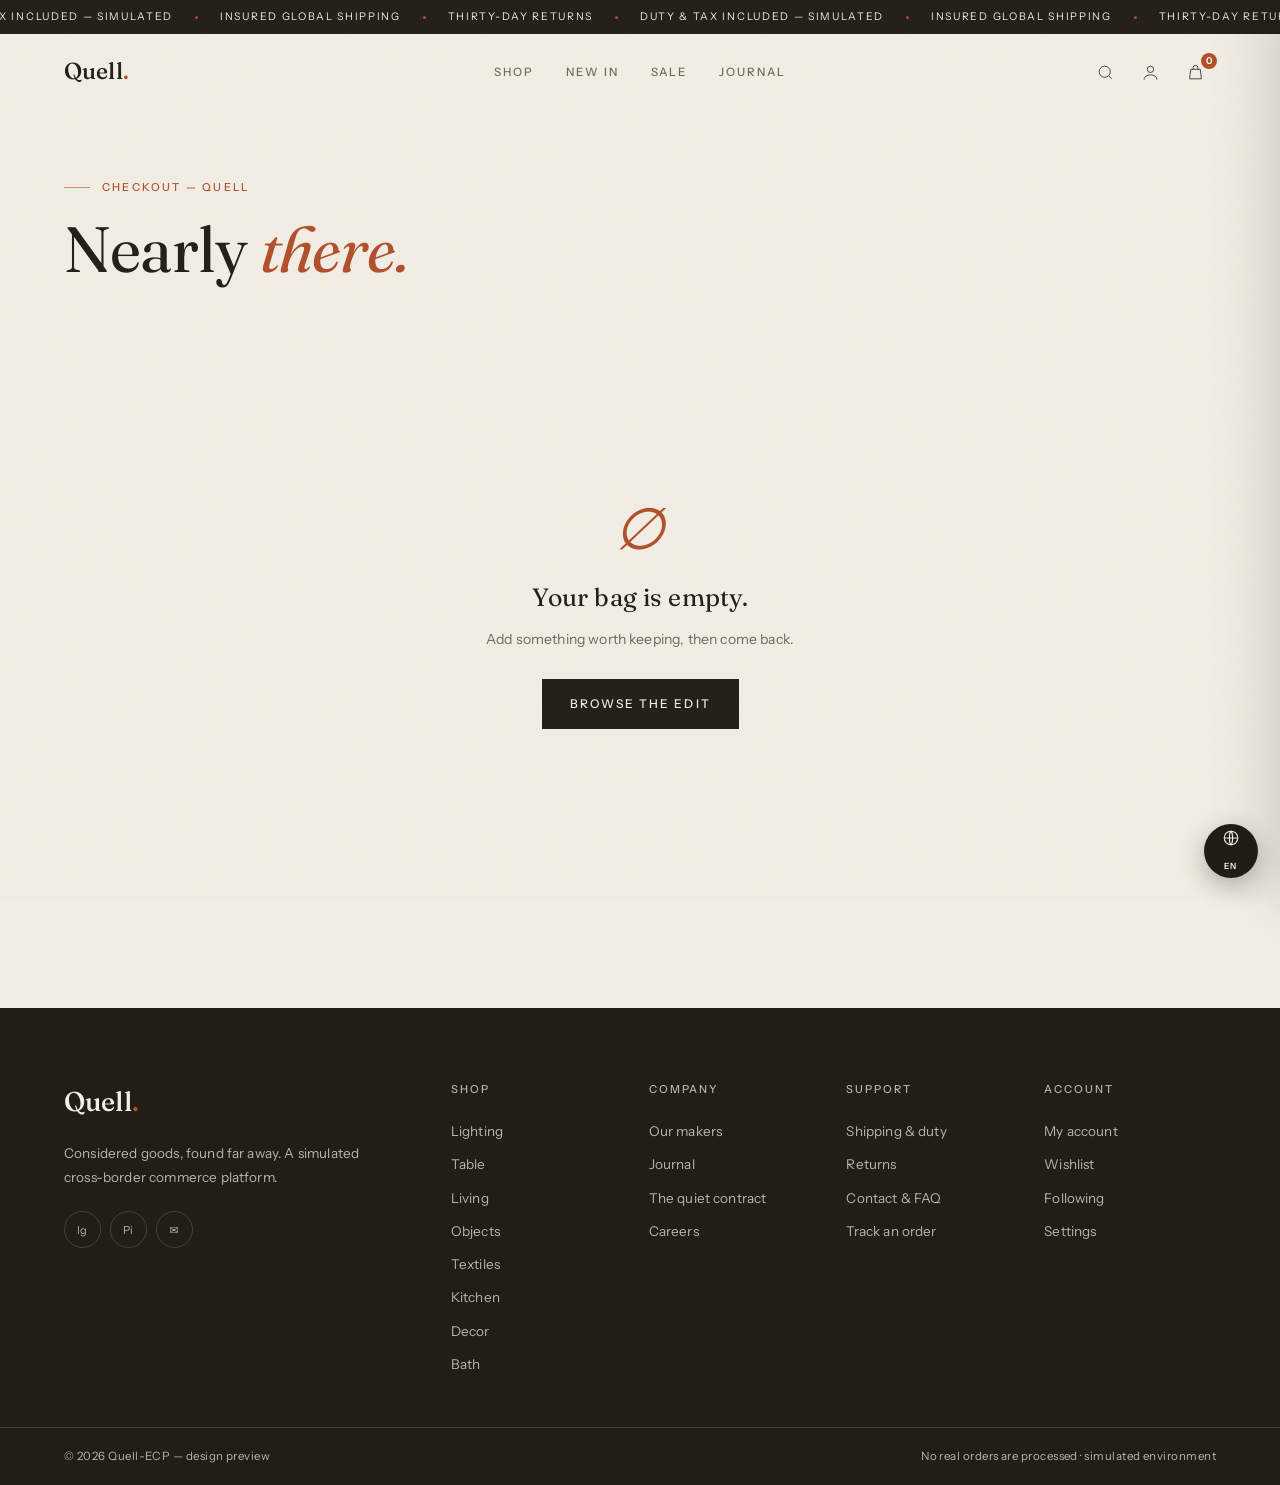
<file: design/checkout.html>
<!DOCTYPE html>
<html lang="en">
<head>
<meta charset="UTF-8">
<meta name="viewport" content="width=device-width, initial-scale=1.0">
<title>Checkout — QUELL</title>
<meta name="description" content="A calm, three-step checkout — address, shipping, payment. Simulated; no real orders are processed.">
<link rel="icon" href="data:image/svg+xml,%3Csvg xmlns='http://www.w3.org/2000/svg' viewBox='0 0 64 64'%3E%3Ccircle cx='32' cy='32' r='32' fill='%23211D16'/%3E%3Ctext x='32' y='44' font-family='Georgia,serif' font-style='italic' font-size='34' fill='%23F2EEE5' text-anchor='middle'%3EQ%3C/text%3E%3C/svg%3E">
<link rel="preconnect" href="https://fonts.googleapis.com">
<link rel="preconnect" href="https://fonts.gstatic.com" crossorigin>
<link href="https://fonts.googleapis.com/css2?family=Fraunces:ital,opsz,wght@0,9..144,300..600;1,9..144,300..600&family=Instrument+Sans:ital,wght@0,400..700;1,400..700&display=swap" rel="stylesheet">
<link rel="stylesheet" href="assets/style.css?v=9">
</head>
<body data-page="checkout">

<main id="pg"></main>

<noscript>
  <div style="padding:80px 24px;text-align:center;font-family:Georgia,serif">
    Quell needs JavaScript for this design preview — 请开启 JavaScript — JavaScript を有効にしてください
  </div>
</noscript>

<script src="assets/i18n.js?v=9"></script>
<script src="assets/data.js?v=9"></script>
<script src="assets/layout.js?v=9"></script>
<script src="assets/pages.js?v=9"></script>
<script src="assets/app.js?v=9"></script>
</body>
</html>
</file>
<file: design/assets/style.css>
/* ============================================================
   QUELL — Quell-ECP storefront · full multi-page design system
   Editorial quiet-luxury · warm paper · burnt sienna accent
   Pages: home · shop · product · journal · cart · checkout ·
   account (overview/orders/order/wishlist/following/addresses/
   settings/support)
   ============================================================ */

:root {
  color-scheme: light;

  /* palette */
  --paper: #F2EEE5;
  --paper-2: #E9E3D4;
  --card: #FAF7F0;
  --ink: #211D16;
  --ink-soft: #6E6759;
  --line: rgba(33, 29, 22, 0.16);
  --line-soft: rgba(33, 29, 22, 0.08);
  --accent: #B24E2A;            /* burnt sienna */
  --accent-soft: rgba(178, 78, 42, 0.09);
  --gold: #B98A2F;
  --night: #221E17;
  --night-2: #2B2620;
  --night-line: rgba(242, 238, 229, 0.16);
  --paper-on-night: rgba(242, 238, 229, 0.72);

  /* type */
  --serif: "Fraunces", "Songti SC", "Noto Serif CJK SC", "Source Han Serif SC", "Yu Mincho", "Hiragino Mincho ProN", Georgia, serif;
  --sans: "Instrument Sans", "PingFang SC", "Hiragino Sans GB", "Noto Sans CJK SC", "Source Han Sans SC", "Yu Gothic UI", system-ui, "Helvetica Neue", Arial, sans-serif;

  /* motion */
  --ease-out: cubic-bezier(0.22, 0.61, 0.21, 1);
  --ease-io: cubic-bezier(0.65, 0, 0.35, 1);
  --dur: 0.85s;

  --pad-x: clamp(20px, 5vw, 64px);
  --sec: clamp(72px, 11vh, 148px);

  /* fixed chrome heights */
  --h-micro: 34px;
  --h-nav: 76px;
  --h-search: 64px;
  --chrome-h: calc(var(--h-micro) + var(--h-nav));
}
body[data-page="home"] { --chrome-h: calc(var(--h-micro) + var(--h-nav) + var(--h-search)); }

/* ============================================================
   Reset / base
   ============================================================ */
*, *::before, *::after { box-sizing: border-box; margin: 0; padding: 0; }
html { scroll-behavior: smooth; -webkit-text-size-adjust: 100%; }
body {
  background: var(--paper);
  color: var(--ink);
  font: 400 16px/1.65 var(--sans);
  letter-spacing: 0.01em;
  overflow-x: hidden;
  -webkit-font-smoothing: antialiased;
}
body.no-scroll { overflow: hidden; }
img { display: block; max-width: 100%; }
a { color: inherit; text-decoration: none; }
button { font: inherit; color: inherit; background: none; border: 0; cursor: pointer; }
input, select, textarea { font: inherit; color: inherit; }
::selection { background: var(--accent); color: #fff; }

h1, h2, h3, .serif { font-family: var(--serif); font-weight: 400; letter-spacing: 0; }
h1 em, h2 em, h3 em, .statement em { font-style: italic; color: var(--accent); }

:focus-visible { outline: 1.5px dashed var(--accent); outline-offset: 3px; border-radius: 2px; }

.wrap { width: min(1280px, 100% - var(--pad-x) * 2); margin-inline: auto; }

.smallcaps {
  font-size: 11px;
  letter-spacing: 0.18em;
  text-transform: uppercase;
  font-weight: 500;
}

/* thin scrollbars */
::-webkit-scrollbar { width: 9px; height: 9px; }
::-webkit-scrollbar-track { background: transparent; }
::-webkit-scrollbar-thumb { background: var(--line); border-radius: 9px; border: 2px solid var(--paper); }
::-webkit-scrollbar-thumb:hover { background: var(--ink-soft); }

/* inline multi-language tokens */
.tr { display: none; }
html[lang="en"] .tr[data-l="en"],
html[lang="zh-CN"] .tr[data-l="zh"],
html[lang="ja"] .tr[data-l="ja"] { display: inline; }

/* film grain */
body::after {
  content: "";
  position: fixed; inset: 0;
  z-index: 200;
  pointer-events: none;
  opacity: 0.05;
  background-image: url("data:image/svg+xml,%3Csvg xmlns='http://www.w3.org/2000/svg' width='140' height='140'%3E%3Cfilter id='n'%3E%3CfeTurbulence type='fractalNoise' baseFrequency='0.85' numOctaves='2' stitchTiles='stitch'/%3E%3C/filter%3E%3Crect width='100%25' height='100%25' filter='url(%23n)'/%3E%3C/svg%3E");
}

#pg { min-height: 55vh; display: block; }

/* ============================================================
   Reveal choreography (.rv + [data-split])
   ============================================================ */
.rv {
  opacity: 0; transform: translateY(26px);
  transition: opacity var(--dur) var(--ease-out), transform var(--dur) var(--ease-out);
  transition-delay: var(--d, 0ms);
  will-change: opacity, transform;
}
.rv.in { opacity: 1; transform: none; }

/* split-text rise: .w is the mask, i is the rising unit */
[data-split] .w {
  display: inline-block;
  overflow: hidden;
  vertical-align: top;
  padding-bottom: 0.14em;
  margin-bottom: -0.14em;
}
[data-split] .w > i {
  display: inline-block;
  font-style: inherit;
  transform: translateY(112%);
  transition: transform 0.95s var(--ease-out);
  transition-delay: calc(0.12s + var(--i, 0) * 0.038s);
  will-change: transform;
}
[data-split].go .w > i { transform: none; }

@media (prefers-reduced-motion: reduce) {
  .rv { opacity: 1; transform: none; transition: none; }
  [data-split] .w > i { transform: none; transition: none; }
  *, *::before, *::after { animation-duration: 0.001s !important; animation-iteration-count: 1 !important; }
}

/* ============================================================
   Shared atoms
   ============================================================ */
.kicker {
  display: inline-flex; align-items: center; gap: 12px;
  font-size: 11px; letter-spacing: 0.2em; text-transform: uppercase;
  font-weight: 500; color: var(--accent);
}
.kicker::before { content: ""; width: 26px; height: 1px; background: currentColor; opacity: 0.6; }
.kicker.on-night { color: var(--accent); }

.lnk {
  position: relative;
  display: inline-flex; align-items: center; gap: 9px;
  font-size: 12px; letter-spacing: 0.16em; text-transform: uppercase; font-weight: 500;
  padding-bottom: 4px; cursor: pointer; white-space: nowrap;
}
.lnk::after {
  content: ""; position: absolute; left: 0; right: 0; bottom: 0;
  height: 1px; background: var(--ink);
  transform: scaleX(0); transform-origin: left;
  transition: transform 0.5s var(--ease-out);
}
.lnk:hover::after { transform: scaleX(1); }
.lnk .ar { transition: transform 0.45s var(--ease-out); }
.lnk:hover .ar { transform: translateX(5px); }

.btn {
  display: inline-flex; align-items: center; justify-content: center; gap: 11px;
  font-size: 12px; letter-spacing: 0.17em; text-transform: uppercase; font-weight: 500;
  padding: 14px 27px;
  border: 1px solid transparent;
  cursor: pointer;
  transition: background-color 0.45s var(--ease-out), color 0.45s var(--ease-out),
              border-color 0.45s var(--ease-out), transform 0.35s var(--ease-out);
}
.btn .ar { transition: transform 0.45s var(--ease-out); }
.btn:hover .ar { transform: translateX(5px); }
.btn-dark { background: var(--ink); color: var(--paper); }
.btn-dark:hover { background: var(--accent); }
.btn-light { background: var(--paper); color: var(--ink); }
.btn-light:hover { background: #fff; }
.btn-ghost { border-color: var(--line); color: var(--ink); background: transparent; }
.btn-ghost:hover { border-color: var(--ink); }
.btn-big { padding: 17px 34px; font-size: 12.5px; }
.bag-foot .btn, .cart-sum .btn, .co-side-in .btn { width: 100%; }
.magnet { will-change: transform; transition: transform 0.4s var(--ease-out); }

.pill {
  display: inline-flex; align-items: center; gap: 6px;
  font-size: 10px; letter-spacing: 0.14em; text-transform: uppercase; font-weight: 500;
  padding: 4px 10px; border-radius: 999px; white-space: nowrap;
}
.pill.ok { background: rgba(63, 99, 63, 0.12); color: #3E6440; }
.pill.run { background: var(--accent-soft); color: var(--accent); }
.pill-soft { background: var(--paper-2); color: var(--ink-soft); }

.mini {
  font-size: 10.5px; letter-spacing: 0.13em; text-transform: uppercase; font-weight: 500;
  color: var(--ink-soft);
  border-bottom: 1px solid var(--line);
  padding-bottom: 2px;
  transition: color 0.3s, border-color 0.3s;
}
.mini:hover { color: var(--ink); border-color: var(--ink); }
.mini.danger { color: var(--accent); border-color: rgba(178, 78, 42, 0.35); }
.mini.danger:hover { color: #8f3c1e; border-color: var(--accent); }

.star { width: 11px; height: 11px; fill: var(--gold); flex: none; }
.heart-ic { width: 17px; height: 17px; fill: none; stroke: currentColor; stroke-width: 1.7; stroke-linejoin: round; transition: fill 0.35s, stroke 0.35s; }

.price { font-family: var(--serif); font-size: 17px; }
.price.now { color: var(--accent); }
.price.was { color: var(--ink-soft); font-size: 14px; margin-left: 8px; }

.badge {
  position: absolute; top: 12px; left: 12px; z-index: 3;
  font-size: 10px; letter-spacing: 0.13em; text-transform: uppercase; font-weight: 600;
  padding: 5px 10px; border-radius: 999px; color: #fff;
  backdrop-filter: blur(4px);
}
.b-sale { background: var(--accent); }
.b-new { background: var(--ink); }
.b-hot { background: var(--gold); }

/* section scaffolding */
.sec { padding-block: var(--sec); }
.sec-head {
  display: flex; align-items: flex-end; justify-content: space-between; gap: 24px;
  margin-bottom: clamp(30px, 4.5vw, 48px);
}
.sec-head h2 { font-size: clamp(27px, 3.6vw, 44px); line-height: 1.12; margin-top: 14px; }
.sec-lead { max-width: 62ch; color: var(--ink-soft); margin: -18px 0 44px; }

/* empty states */
.emptybox { text-align: center; padding: clamp(50px, 9vh, 96px) 20px; }
.emptybox .glyph { font-family: var(--serif); font-style: italic; font-size: 58px; color: var(--accent); line-height: 1; }
.emptybox .eb-t { font-family: var(--serif); font-size: 25px; margin-top: 20px; }
.emptybox .eb-s { color: var(--ink-soft); font-size: 14px; margin: 10px auto 0; max-width: 44ch; }
.emptybox .btn { margin-top: 28px; }

/* generic form fields */
.field { display: block; }
.field span {
  display: block; font-size: 10.5px; letter-spacing: 0.15em; text-transform: uppercase;
  font-weight: 500; color: var(--ink-soft); margin-bottom: 7px;
}
.field input, .field select {
  width: 100%; padding: 11px 13px;
  background: var(--paper); border: 1px solid var(--line); border-radius: 2px;
  transition: border-color 0.3s;
}
.field input:focus, .field select:focus { outline: none; border-color: var(--ink); }

/* accordion */
.acc { border-top: 1px solid var(--line); }
.acc:last-child { border-bottom: 1px solid var(--line); }
.acc-h {
  width: 100%; display: flex; align-items: center; justify-content: space-between; gap: 16px;
  padding: 17px 2px; text-align: left;
  font-size: 12px; letter-spacing: 0.15em; text-transform: uppercase; font-weight: 500;
  transition: color 0.3s;
}
.acc-h:hover { color: var(--accent); }
.acc-h i {
  position: relative; flex: none; width: 12px; height: 12px;
  transition: transform 0.5s var(--ease-out);
}
.acc-h i::before, .acc-h i::after {
  content: ""; position: absolute; background: currentColor;
  transition: background 0.3s;
}
.acc-h i::before { left: 0; right: 0; top: 5.5px; height: 1.5px; }
.acc-h i::after { top: 0; bottom: 0; left: 5.25px; width: 1.5px; }
.acc.open .acc-h i { transform: rotate(135deg); color: var(--accent); }
.acc-b { display: grid; grid-template-rows: 0fr; transition: grid-template-rows 0.55s var(--ease-io); }
.acc.open .acc-b { grid-template-rows: 1fr; }
.acc-bi { overflow: hidden; }
.acc-bi p { padding: 0 2px 20px; color: var(--ink-soft); font-size: 14.5px; line-height: 1.8; }

/* ============================================================
   Fixed chrome — microbar · nav · searchrow
   ============================================================ */
.chrome {
  position: fixed; top: 0; left: 0; right: 0; z-index: 90;
  transition: background-color 0.5s var(--ease-io), box-shadow 0.5s var(--ease-io);
}
.chrome.solid {
  background: color-mix(in srgb, var(--paper) 84%, transparent);
  -webkit-backdrop-filter: blur(14px);
  backdrop-filter: blur(14px);
  box-shadow: 0 1px 0 var(--line-soft);
}

.microbar {
  background: var(--ink); color: var(--paper);
  height: var(--h-micro);
  display: flex; align-items: center; justify-content: center;
  overflow: hidden;
  font-size: 10.5px; letter-spacing: 0.16em; text-transform: uppercase;
  transition: height 0.45s var(--ease-io);
}
.chrome.hidemicro .microbar { height: 0; }
.microbar .dot {
  width: 3px; height: 3px; border-radius: 50%;
  background: var(--accent); margin: 0 22px; flex: none;
}
.mq { display: flex; align-items: center; width: max-content; animation: mq 34s linear infinite; }
.mq > span { white-space: nowrap; }
@keyframes mq { to { transform: translateX(-50%); } }
.chrome.hidemicro .mq { animation-play-state: paused; }

.nav {
  display: grid; grid-template-columns: 1fr auto 1fr; align-items: center;
  height: var(--h-nav); padding-inline: var(--pad-x);
  gap: 20px;
}
.brand {
  font-family: var(--serif); font-size: 23px; font-weight: 500;
  justify-self: start; position: relative;
}
.brand .dot { color: var(--accent); }

.nav-links { display: flex; justify-content: center; gap: 32px; }
.nav-links a {
  position: relative;
  font-size: 11.5px; letter-spacing: 0.17em; text-transform: uppercase; font-weight: 500;
  color: var(--ink-soft);
  padding: 6px 0;
  transition: color 0.35s;
}
.nav-links a::after {
  content: ""; position: absolute; left: 0; right: 0; bottom: 0; height: 1px;
  background: var(--accent);
  transform: scaleX(0); transform-origin: center;
  transition: transform 0.45s var(--ease-out);
}
.nav-links a:hover { color: var(--ink); }
.nav-links a.active { color: var(--ink); }
.nav-links a.active::after,
.nav-links a:hover::after { transform: scaleX(1); }

.nav-tools { display: flex; justify-content: flex-end; gap: 4px; }
.tool {
  position: relative;
  width: 41px; height: 41px; border-radius: 50%;
  display: grid; place-items: center;
  transition: background-color 0.35s, transform 0.35s var(--ease-out);
}
.tool:hover { background: var(--paper-2); }
.tool svg { width: 19px; height: 19px; }
.tool.burger { display: none; }

.bag-count {
  position: absolute; top: 1px; right: -1px;
  min-width: 16px; height: 16px; padding-inline: 3px;
  background: var(--accent); color: #fff;
  border-radius: 999px;
  font-size: 9.5px; font-weight: 600; line-height: 16px; text-align: center;
}
.bag-count.bump { animation: bump 0.55s var(--ease-out); }
@keyframes bump {
  0% { transform: scale(1); }
  35% { transform: scale(1.55); }
  100% { transform: scale(1); }
}

.searchrow { border-top: 1px solid var(--line-soft); height: var(--h-search); display: flex; align-items: center; }
.searchrow-in { display: flex; justify-content: center; }
.sline {
  display: flex; align-items: center; gap: 13px;
  width: min(560px, 100%);
  border-bottom: 1px solid var(--line);
  padding-bottom: 9px;
  transition: border-color 0.4s;
}
.sline:focus-within { border-color: var(--ink); }
.sline .s-ic { width: 16px; height: 16px; color: var(--ink-soft); flex: none; }
.sline input {
  flex: 1; min-width: 0;
  background: transparent; border: 0; outline: none;
  font-size: 14px; letter-spacing: 0.02em;
}
.sline input::placeholder { color: var(--ink-soft); }
.sline kbd {
  font-family: var(--sans); font-size: 10px; letter-spacing: 0.1em;
  color: var(--ink-soft);
  border: 1px solid var(--line); border-radius: 5px; padding: 2px 8px;
}

/* ============================================================
   HERO (home)
   ============================================================ */
.hero { position: relative; padding-top: calc(var(--chrome-h) + clamp(26px, 5vh, 64px)); padding-bottom: clamp(56px, 9vh, 110px); overflow: hidden; }
.hero-grid {
  display: grid; grid-template-columns: 1.05fr 0.95fr;
  gap: clamp(40px, 6vw, 92px); align-items: center;
}
.hero-title {
  font-size: clamp(42px, 6.6vw, 88px);
  line-height: 1.04; letter-spacing: -0.015em;
  margin-top: 24px;
}
.hero-title .ln { display: block; }
.hero-title .em { font-style: italic; color: var(--accent); }
.hero-copy-t { max-width: 46ch; color: var(--ink-soft); font-size: 16.5px; margin-top: 28px; }
.hero-meta { display: flex; gap: clamp(26px, 4vw, 52px); margin-top: 46px; }
.hero-meta .num {
  display: block; font-family: var(--serif); font-size: 30px; line-height: 1.1;
}
.hero-meta .lbl {
  display: block; font-size: 10px; letter-spacing: 0.16em; text-transform: uppercase;
  color: var(--ink-soft); margin-top: 6px;
}

.hero-side { position: relative; }
.hero-media { position: relative; }
.hero-media img { width: 100%; aspect-ratio: 3/4; object-fit: cover; }
.hero-media::after {
  content: ""; position: absolute; inset: 16px;
  border: 1px solid rgba(242, 238, 229, 0.5);
  pointer-events: none;
}
.orbit {
  position: absolute; top: -52px; right: -52px;
  width: 152px; height: 152px;
  animation: spin 28s linear infinite;
  z-index: 2;
}
.orbit text {
  font-family: var(--sans); font-size: 9.5px; font-weight: 500;
  letter-spacing: 0.34em; text-transform: uppercase;
  fill: var(--ink-soft);
}
@keyframes spin { to { transform: rotate(1turn); } }
.hero-caption {
  display: flex; align-items: center; gap: 10px;
  font-size: 10.5px; letter-spacing: 0.16em; text-transform: uppercase;
  color: var(--ink-soft); margin-top: 14px;
}
.hero-caption::before { content: ""; width: 22px; height: 1px; background: var(--accent); }

.scroll-cue {
  position: absolute; bottom: 26px; left: var(--pad-x);
  font-size: 10px; letter-spacing: 0.2em; text-transform: uppercase; color: var(--ink-soft);
}
.scroll-cue i { display: block; width: 1px; height: 44px; background: var(--line); margin-top: 10px; position: relative; overflow: hidden; }
.scroll-cue i::after {
  content: ""; position: absolute; inset: 0; background: var(--accent);
  transform: translateY(-100%);
  animation: cueDrop 2.3s var(--ease-io) infinite;
}
@keyframes cueDrop {
  0% { transform: translateY(-100%); }
  55% { transform: translateY(0); }
  100% { transform: translateY(100%); }
}

/* ============================================================
   Home sections
   ============================================================ */
/* category strip */
.catstrip {
  display: grid; grid-template-columns: repeat(5, 1fr);
  gap: 14px;
}
.cattile {
  position: relative; display: block;
  aspect-ratio: 4/5; overflow: hidden;
  background: var(--paper-2);
}
.cattile img {
  width: 100%; height: 100%; object-fit: cover;
  transition: transform 1.1s var(--ease-out), filter 1.1s var(--ease-out);
  filter: saturate(0.92);
}
.cattile::after {
  content: ""; position: absolute; inset: 0;
  background: linear-gradient(to top, rgba(20, 17, 12, 0.52) 0%, rgba(20, 17, 12, 0.06) 46%, transparent 70%);
}
.cattile:hover img { transform: scale(1.055); filter: saturate(1); }
.cattile .cl {
  position: absolute; left: 14px; bottom: 32px; z-index: 2;
  font-family: var(--serif); font-size: 19px; color: var(--paper);
  display: inline-flex; flex-direction: column;
}
.cattile .cn {
  position: absolute; left: 14px; bottom: 13px; z-index: 2;
  font-size: 10px; letter-spacing: 0.14em; text-transform: uppercase;
  color: rgba(242, 238, 229, 0.75);
}
.cattile.all {
  background: var(--night);
  display: flex; flex-direction: column; align-items: flex-start; justify-content: flex-end;
  padding: 18px 16px;
}
.cattile.all::after { display: none; }
.cattile.all .cl { position: static; color: var(--paper); }
.cattile.all .cn { position: static; color: var(--paper-on-night); margin-top: 6px; }
.cattile.all:hover .cl { color: var(--accent); }

/* dark statement band */
.band { background: var(--night); color: var(--paper); }
.band .sec { padding-block: clamp(64px, 10vh, 128px) clamp(48px, 7vh, 88px); }
.band-grid { display: grid; grid-template-columns: 1.15fr 0.85fr; gap: clamp(36px, 6vw, 90px); align-items: start; }
.statement {
  font-family: var(--serif);
  font-size: clamp(29px, 3.9vw, 52px);
  line-height: 1.22; letter-spacing: -0.01em;
  margin-top: 24px;
}
.band .note { color: var(--paper-on-night); font-size: 15px; line-height: 1.85; max-width: 46ch; }
.band .note .btn { margin-top: 26px; }

.ticker { border-top: 1px solid var(--night-line); overflow: hidden; padding: 18px 0; }
.ticker-track { display: flex; width: max-content; gap: 0; animation: ticker 42s linear infinite; }
.ticker-track span {
  font-family: var(--serif); font-style: italic;
  font-size: clamp(20px, 2.6vw, 30px);
  color: rgba(242, 238, 229, 0.34);
  padding-right: 1.6em; white-space: nowrap;
}
@keyframes ticker { to { transform: translateX(-50%); } }

/* horizontal scroller */
.hscroll {
  display: flex; gap: 18px;
  overflow-x: auto; scroll-snap-type: x mandatory;
  padding-bottom: 14px;
  margin-inline: calc(var(--pad-x) * -1);
  padding-inline: var(--pad-x);
  scrollbar-width: thin;
}
.hscroll .card { flex: 0 0 min(300px, 74vw); scroll-snap-align: start; }

/* sale editorial rows */
.srows { border-top: 1px solid var(--line); }
.srow {
  display: grid;
  grid-template-columns: 46px 76px 1fr auto auto 34px;
  align-items: center; gap: clamp(14px, 2.4vw, 30px);
  padding: 17px 8px;
  border-bottom: 1px solid var(--line);
  transition: background-color 0.4s, padding-left 0.45s var(--ease-out);
}
.srow:hover { background: var(--card); padding-left: 18px; }
.sr-idx { font-family: var(--serif); font-style: italic; color: var(--ink-soft); font-size: 14px; }
.sr-img img { width: 76px; height: 62px; object-fit: cover; }
.sr-name { display: block; font-family: var(--serif); font-size: 18px; line-height: 1.3; }
.sr-maker { display: block; font-size: 10.5px; letter-spacing: 0.14em; text-transform: uppercase; color: var(--ink-soft); margin-top: 4px; }
.sr-price { text-align: right; white-space: nowrap; }
.sr-price s { display: block; color: var(--ink-soft); font-size: 12.5px; }
.sr-price b { font-family: var(--serif); font-weight: 400; font-size: 19px; color: var(--accent); }
.srow .badge { position: static; }
.sr-go {
  font-size: 19px; color: var(--ink-soft);
  transition: transform 0.45s var(--ease-out), color 0.3s;
}
.srow:hover .sr-go { transform: translateX(6px); color: var(--accent); }

/* makers */
.mkgrid { display: grid; grid-template-columns: repeat(3, 1fr); gap: 18px; }
.mkcard { background: var(--card); border: 1px solid var(--line-soft); display: flex; flex-direction: column; }
.mk-img { position: relative; display: block; overflow: hidden; aspect-ratio: 4/3; }
.mk-img img { width: 100%; height: 100%; object-fit: cover; transition: transform 1.1s var(--ease-out); }
.mk-img:hover img { transform: scale(1.05); }
.mk-img span {
  position: absolute; left: 12px; bottom: 12px;
  background: rgba(34, 30, 23, 0.72); color: var(--paper);
  -webkit-backdrop-filter: blur(4px); backdrop-filter: blur(4px);
  font-size: 10px; letter-spacing: 0.15em; text-transform: uppercase;
  padding: 4px 9px; border-radius: 999px;
}
.mk-body { padding: 20px 20px 24px; display: flex; flex-direction: column; flex: 1; }
.mk-row { display: flex; align-items: center; justify-content: space-between; gap: 12px; }
.mk-name { font-family: var(--serif); font-size: 21px; }
.flw {
  flex: none;
  font-size: 10px; letter-spacing: 0.15em; text-transform: uppercase; font-weight: 500;
  border: 1px solid var(--line); border-radius: 999px;
  padding: 7px 15px; color: var(--ink-soft);
  transition: all 0.4s var(--ease-out);
}
.flw:hover { border-color: var(--ink); color: var(--ink); }
.flw.on { background: var(--ink); border-color: var(--ink); color: var(--paper); }
.mk-craft { font-size: 10.5px; letter-spacing: 0.13em; text-transform: uppercase; color: var(--accent); margin-top: 9px; }
.mk-blurb { color: var(--ink-soft); font-size: 14px; line-height: 1.75; margin-top: 12px; }
.mk-body .lnk { margin-top: auto; padding-top: 20px; align-self: flex-start; }

/* values */
.values { display: grid; grid-template-columns: repeat(3, 1fr); gap: clamp(24px, 3.5vw, 48px); }
.value { border-top: 1px solid var(--line); padding-top: 22px; }
.value .no { font-family: var(--serif); font-style: italic; color: var(--accent); font-size: 15px; }
.value h3 { font-size: 22px; margin-top: 13px; }
.value p { color: var(--ink-soft); font-size: 14.5px; margin-top: 12px; line-height: 1.8; }

/* journal cards */
.jgrid { display: grid; grid-template-columns: repeat(3, 1fr); gap: 22px 18px; }
.jcard { display: flex; flex-direction: column; }
.jc-img { display: block; overflow: hidden; aspect-ratio: 3/4; background: var(--paper-2); }
.jc-img img { width: 100%; height: 100%; object-fit: cover; transition: transform 1.1s var(--ease-out); }
.jcard:hover .jc-img img { transform: scale(1.05); }
.jc-body { display: flex; flex-direction: column; padding-top: 16px; }
.jc-k { color: var(--accent); }
.jc-t { font-family: var(--serif); font-size: 21px; line-height: 1.3; margin-top: 9px; }
.jc-d { color: var(--ink-soft); font-size: 13.5px; margin-top: 9px; line-height: 1.7; }
.jc-m {
  margin-top: 14px; font-size: 10.5px; letter-spacing: 0.15em; text-transform: uppercase; font-weight: 500;
  color: var(--ink);
}
.jc-m .ar { font-style: normal; transition: transform 0.4s var(--ease-out); display: inline-block; }
.jcard:hover .jc-m .ar { transform: translateX(5px); }
.jfeat { margin-bottom: 26px; }
.jcard.big { flex-direction: row; align-items: stretch; }
.jcard.big .jc-img { flex: 1.15; aspect-ratio: auto; min-height: 320px; }
.jcard.big .jc-body { flex: 1; padding: 34px 34px 34px 30px; justify-content: center; }
.jcard.big .jc-t { font-size: clamp(24px, 2.6vw, 32px); }

/* newsletter */
.news { border-top: 1px solid var(--line); }
.news-inner { display: grid; grid-template-columns: 1fr 1fr; gap: clamp(30px, 5vw, 70px); align-items: center; }
.news-inner h2 { font-size: clamp(27px, 3.4vw, 42px); margin-top: 14px; }
.news-note { color: var(--ink-soft); font-size: 14.5px; line-height: 1.8; max-width: 48ch; margin-bottom: 22px; }
.form { display: flex; gap: 0; max-width: 520px; }
.form input {
  flex: 1; min-width: 0;
  background: transparent; border: 0; border-bottom: 1px solid var(--line);
  padding: 13px 2px; outline: none; font-size: 14.5px;
  transition: border-color 0.4s;
}
.form input:focus { border-color: var(--ink); }
.form button {
  flex: none;
  display: inline-flex; align-items: center; gap: 9px;
  background: var(--ink); color: var(--paper);
  font-size: 11px; letter-spacing: 0.16em; text-transform: uppercase; font-weight: 500;
  padding: 13px 24px;
  transition: background-color 0.4s;
}
.form button:hover { background: var(--accent); }
.form button .ar { transition: transform 0.4s var(--ease-out); }
.form button:hover .ar { transform: translateX(4px); }
.form-note { font-size: 12px; color: var(--ink-soft); margin-top: 12px; }

/* ============================================================
   Page head (all sub pages)
   ============================================================ */
.pagehead { padding-top: calc(var(--chrome-h) + clamp(34px, 6.5vh, 74px)); padding-bottom: clamp(26px, 4vh, 46px); }
.pagehead h1 { font-size: clamp(36px, 5vw, 64px); line-height: 1.08; letter-spacing: -0.012em; margin-top: 18px; }
.pagehead .ph-sub { color: var(--ink-soft); max-width: 58ch; margin-top: 18px; font-size: 15.5px; }

/* ============================================================
   Product card (grids everywhere)
   ============================================================ */
.grid { display: grid; grid-template-columns: repeat(4, 1fr); gap: 30px 18px; }
.card { position: relative; }
.card-media {
  position: relative; overflow: hidden;
  aspect-ratio: 4/5;
  background: var(--paper-2);
}
.card-link { position: absolute; inset: 0; z-index: 1; }
.im {
  position: absolute; inset: 0; width: 100%; height: 100%; object-fit: cover;
  transition: opacity 0.65s var(--ease-io), transform 1.2s var(--ease-out);
}
.im.b { opacity: 0; transform: scale(1.06); }
.card:hover .im.a { opacity: 0; transform: scale(1.04); }
.card:hover .im.b { opacity: 1; transform: scale(1); }

.wish {
  position: absolute; top: 10px; right: 10px; z-index: 4;
  width: 36px; height: 36px; border-radius: 50%;
  display: grid; place-items: center;
  background: rgba(250, 247, 240, 0.82);
  -webkit-backdrop-filter: blur(4px); backdrop-filter: blur(4px);
  color: var(--ink-soft);
  opacity: 0; transform: translateY(-6px);
  transition: opacity 0.35s, transform 0.35s var(--ease-out), color 0.3s;
}
.card:hover .wish { opacity: 1; transform: none; }
.wish:hover { color: var(--accent); }
.wish.on { opacity: 1; transform: none; color: var(--accent); }
.wish.on .heart-ic { fill: currentColor; }
.wish.on .heart-ic { animation: heartPop 0.5s var(--ease-out); }
@keyframes heartPop { 40% { transform: scale(1.35); } }

.quick {
  position: absolute; left: 10px; right: 10px; bottom: 10px; z-index: 4;
  padding: 12px 10px;
  background: rgba(34, 30, 23, 0.88);
  -webkit-backdrop-filter: blur(6px); backdrop-filter: blur(6px);
  color: var(--paper);
  font-size: 10.5px; letter-spacing: 0.18em; text-transform: uppercase; font-weight: 500;
  text-align: center;
  opacity: 0; transform: translateY(115%);
  transition: opacity 0.4s var(--ease-io), transform 0.5s var(--ease-out), background-color 0.3s;
}
.card:hover .quick { opacity: 1; transform: none; }
.quick:hover { background: var(--accent); }

.card-info { padding-top: 13px; }
.ci-row { display: flex; align-items: baseline; justify-content: space-between; gap: 12px; }
.ci-name { font-family: var(--serif); font-size: 16.5px; line-height: 1.35; transition: color 0.3s; }
.ci-name:hover { color: var(--accent); }
.ci-row.sub { margin-top: 5px; }
.ci-maker {
  font-size: 10.5px; letter-spacing: 0.13em; text-transform: uppercase; color: var(--ink-soft);
  border-bottom: 1px solid transparent; transition: color 0.3s, border-color 0.3s;
}
.ci-maker:hover { color: var(--ink); border-color: var(--line); }
.ci-rate { display: inline-flex; align-items: center; gap: 5px; font-size: 12px; color: var(--ink-soft); white-space: nowrap; }

@media (hover: none) {
  .wish { opacity: 1; transform: none; }
  .quick { opacity: 1; transform: none; }
}

/* ============================================================
   SHOP — filter bar · maker banner
   ============================================================ */
.shopbar { border-block: 1px solid var(--line); background: var(--paper); }
.shopbar-in {
  display: flex; align-items: center; justify-content: space-between; gap: 18px;
  padding-block: 13px; flex-wrap: wrap;
}
.stabs { display: flex; gap: 2px; overflow-x: auto; scrollbar-width: none; }
.stabs::-webkit-scrollbar { display: none; }
.stab {
  position: relative;
  font-size: 11.5px; letter-spacing: 0.15em; text-transform: uppercase; font-weight: 500;
  color: var(--ink-soft);
  padding: 9px 15px;
  white-space: nowrap;
  transition: color 0.3s;
}
.stab::after {
  content: ""; position: absolute; left: 15px; right: 15px; bottom: 3px; height: 1.5px;
  background: var(--accent);
  transform: scaleX(0); transform-origin: center;
  transition: transform 0.45s var(--ease-out);
}
.stab:hover { color: var(--ink); }
.stab.on { color: var(--ink); }
.stab.on::after { transform: scaleX(1); }

.sfilters { display: flex; align-items: center; gap: 7px; flex-wrap: wrap; }
.fchip {
  font-size: 10.5px; letter-spacing: 0.12em; text-transform: uppercase; font-weight: 500;
  color: var(--ink-soft);
  border: 1px solid var(--line); border-radius: 999px;
  padding: 7px 14px; white-space: nowrap;
  transition: all 0.35s var(--ease-out);
}
.fchip:hover { border-color: var(--ink); color: var(--ink); }
.fchip.on { background: var(--ink); border-color: var(--ink); color: var(--paper); }

.sortwrap { display: inline-flex; align-items: center; gap: 9px; margin-left: 8px; }
.sortwrap .smallcaps { color: var(--ink-soft); }
.sortsel {
  appearance: none; -webkit-appearance: none;
  background: transparent; border: 1px solid var(--line); border-radius: 999px;
  font-size: 10.5px; letter-spacing: 0.12em; text-transform: uppercase; font-weight: 500;
  padding: 7px 30px 7px 14px;
  cursor: pointer;
  background-image: url("data:image/svg+xml,%3Csvg xmlns='http://www.w3.org/2000/svg' width='9' height='6' viewBox='0 0 9 6'%3E%3Cpath d='M1 1l3.5 3.5L8 1' fill='none' stroke='%236E6759' stroke-width='1.4'/%3E%3C/svg%3E");
  background-repeat: no-repeat; background-position: right 12px center;
  transition: border-color 0.3s;
}
.sortsel:hover { border-color: var(--ink); }
.sortsel:focus { outline: none; border-color: var(--ink); }

.mkban {
  display: grid; grid-template-columns: 92px 1fr auto; gap: 24px; align-items: center;
  background: var(--card); border: 1px solid var(--line-soft);
  padding: 22px 24px;
}
.mkban-img { width: 92px; height: 92px; object-fit: cover; border-radius: 50%; }
.mkban-b h2 { font-size: 26px; margin-top: 8px; }
.mkban-b p { color: var(--ink-soft); font-size: 13px; margin-top: 8px; letter-spacing: 0.04em; }
.mkban-blurb { max-width: 52ch; }
.mkban-ops { display: flex; flex-direction: column; align-items: flex-end; gap: 12px; }

/* ============================================================
   PRODUCT DETAIL
   ============================================================ */
.crumbs {
  padding-top: calc(var(--chrome-h) + 26px);
  font-size: 11px; letter-spacing: 0.13em; text-transform: uppercase; color: var(--ink-soft);
  display: flex; align-items: center; gap: 10px; flex-wrap: wrap;
}
.crumbs a { transition: color 0.3s; }
.crumbs a:hover { color: var(--ink); }
.crumbs b { color: var(--ink); font-weight: 500; }

.pdp {
  display: grid; grid-template-columns: 1.12fr 1fr;
  gap: clamp(30px, 4.5vw, 68px);
  padding-block: 34px clamp(50px, 8vh, 90px);
  align-items: start;
}
.pdp-media { position: sticky; top: calc(var(--chrome-h) + 24px); }
.stage { background: var(--paper-2); overflow: hidden; }
.stage img { width: 100%; aspect-ratio 3/4; object-fit: cover; animation: stageIn 0.75s var(--ease-out); }
@keyframes stageIn { from { opacity: 0.3; transform: scale(1.035); } }
.thumbs { display: flex; gap: 10px; margin-top: 12px; }
.thumbs button {
  width: 66px; height: 66px; overflow: hidden;
  opacity: 0.55; border: 1px solid transparent;
  transition: opacity 0.35s, border-color 0.35s;
}
.thumbs button img { width: 100%; height: 100%; object-fit: cover; }
.thumbs button:hover { opacity: 0.85; }
.thumbs button.on { opacity: 1; border-color: var(--ink); }

.pdp-info > .kicker { margin-top: 6px; }
.pdp-info h1 { font-size: clamp(30px, 3.6vw, 46px); line-height: 1.12; margin-top: 16px; letter-spacing: -0.01em; }
.pdp-rate { display: flex; align-items: center; gap: 8px; color: var(--ink-soft); font-size: 13px; margin-top: 14px; }
.pdp-rate b { color: var(--ink); font-weight: 500; }
.pdp-price { display: flex; align-items: baseline; gap: 14px; margin-top: 20px; }
.pdp-price .price { font-size: 27px; }
.pdp-price .tax { color: var(--ink-soft); }
.pdp-lede { color: var(--ink-soft); line-height: 1.85; font-size: 15px; margin-top: 20px; max-width: 56ch; }

.opt { margin-top: 28px; }
.opt-head { display: flex; align-items: baseline; justify-content: space-between; margin-bottom: 12px; }
.opt-head .smallcaps { color: var(--ink-soft); }
.opt-head .val { font-family: var(--serif); font-style: italic; font-size: 14.5px; color: var(--accent); }
.swatches { display: flex; gap: 10px; flex-wrap: wrap; }
.chip.swatch {
  position: relative;
  width: 36px; height: 36px; border-radius: 50%;
  border: 1px solid var(--line);
  display: grid; place-items: center;
  transition: transform 0.3s var(--ease-out), box-shadow 0.3s;
}
.chip.swatch i { width: 22px; height: 22px; border-radius: 50%; display: block; }
.chip.swatch:hover { transform: translateY(-3px); }
.chip.swatch.on { box-shadow: 0 0 0 1.5px var(--paper), 0 0 0 3px var(--ink); }

.pdp-cta { display: flex; align-items: stretch; gap: 12px; margin-top: 32px; }
.qty {
  display: inline-flex; align-items: center;
  border: 1px solid var(--line);
}
.qty button {
  width: 42px; align-self: stretch;
  display: grid; place-items: center;
  color: var(--ink-soft);
  transition: color 0.3s, background-color 0.3s;
}
.qty button:hover { color: var(--ink); background: var(--paper-2); }
.qty button i { font-style: normal; font-size: 17px; line-height: 1; }
.qty .n {
  min-width: 34px; text-align: center;
  font-family: var(--serif); font-size: 16px;
}
#add-bag { flex: 1; }
.wish-big {
  flex: none;
  display: inline-flex; align-items: center; gap: 9px;
  border: 1px solid var(--line);
  padding: 0 18px;
  font-size: 11px; letter-spacing: 0.14em; text-transform: uppercase; font-weight: 500;
  color: var(--ink-soft);
  transition: all 0.4s var(--ease-out);
}
.wish-big:hover { border-color: var(--accent); color: var(--accent); }
.wish-big.on { background: var(--accent-soft); border-color: var(--accent); color: var(--accent); }
.wish-big.on .heart-ic { fill: currentColor; }

.pdp-trust {
  list-style: none;
  display: flex; flex-wrap: wrap; gap: 8px 22px;
  margin-top: 26px;
  font-size: 11px; letter-spacing: 0.12em; text-transform: uppercase; color: var(--ink-soft);
}
.pdp-trust li { display: inline-flex; align-items: center; gap: 7px; }
.pdp-trust li::before { content: "✓"; color: var(--accent); font-size: 11px; }
.pdp-accs { margin-top: 32px; }

/* ============================================================
   JOURNAL article
   ============================================================ */
.article { padding-top: calc(var(--chrome-h) + 34px); }
.crumb-back {
  display: inline-block;
  font-size: 11px; letter-spacing: 0.15em; text-transform: uppercase; font-weight: 500;
  color: var(--ink-soft);
  margin-bottom: 30px;
  transition: color 0.3s, transform 0.4s var(--ease-out);
}
.crumb-back:hover { color: var(--accent); transform: translateX(-4px); }
.art-title { font-size: clamp(32px, 4.6vw, 58px); line-height: 1.1; letter-spacing: -0.012em; margin-top: 18px; max-width: 20ch; }
.art-dek { color: var(--ink-soft); margin-top: 16px; font-size: 15px; letter-spacing: 0.03em; }
.art-hero { margin-top: 40px; overflow: hidden; background: var(--paper-2); }
.art-hero img { width: 100%; aspect-ratio: 16/9; object-fit: cover; }
.art-body { max-width: 68ch; margin: 52px auto 0; }
.art-body p { font-size: 16.5px; line-height: 1.95; color: #3C362B; margin-bottom: 26px; }
.art-body p:first-child::first-letter {
  font-family: var(--serif); font-size: 3.4em; float: left;
  line-height: 0.82; padding: 6px 12px 0 0; color: var(--accent);
}
.art-end { text-align: center; font-family: var(--serif); font-style: italic; font-size: 22px; color: var(--accent); margin: 26px auto 0; }
.art-more { background: var(--card); margin-top: 70px; padding-block: 60px 70px; }
.art-more .sec-head { margin-bottom: 30px; }

/* ============================================================
   CART
   ============================================================ */
.cart-grid {
  display: grid; grid-template-columns: 1fr 390px;
  gap: clamp(30px, 4.5vw, 60px);
  align-items: start;
}
.cart-lines { border-top: 1px solid var(--line); }
.cline {
  display: grid; grid-template-columns: 88px 1fr auto; gap: 18px;
  padding: 24px 0;
  border-bottom: 1px solid var(--line);
}
.cl-thumb img { width: 88px; height: 100px; object-fit: cover; background: var(--paper-2); }
.cl-name { font-family: var(--serif); font-size: 18px; line-height: 1.35; }
.cl-name:hover { color: var(--accent); }
.cl-var { display: block; color: var(--ink-soft); font-size: 12.5px; margin-top: 6px; letter-spacing: 0.04em; }
.cl-ops { display: flex; align-items: center; gap: 20px; margin-top: 15px; }
.cqty { display: inline-flex; align-items: center; border: 1px solid var(--line); }
.cqty button {
  width: 30px; height: 30px;
  display: grid; place-items: center;
  color: var(--ink-soft); font-size: 15px;
  transition: color 0.3s, background-color 0.3s;
}
.cqty button:hover { color: var(--ink); background: var(--paper-2); }
.cqty .n { min-width: 30px; text-align: center; font-family: var(--serif); font-size: 14px; }
.cl-rm { font-size: 10.5px; letter-spacing: 0.13em; text-transform: uppercase; color: var(--ink-soft); border-bottom: 1px solid var(--line); padding-bottom: 2px; transition: color 0.3s, border-color 0.3s; }
.cl-rm:hover { color: var(--accent); border-color: var(--accent); }
.cl-price b { font-family: var(--serif); font-weight: 400; font-size: 19px; }

.cart-sum, .co-side-in {
  position: sticky; top: calc(var(--chrome-h) + 24px);
  background: var(--card); border: 1px solid var(--line-soft);
  padding: 26px 26px 24px;
}
.sum-t { display: block; padding-bottom: 15px; border-bottom: 1px solid var(--line); color: var(--ink-soft); }
.sum-row {
  display: flex; align-items: baseline; justify-content: space-between; gap: 14px;
  padding: 12px 0; font-size: 14px; color: var(--ink-soft);
}
.sum-row b { font-family: var(--serif); font-weight: 400; font-size: 16.5px; color: var(--ink); }
.sum-row.total {
  border-top: 1px solid var(--line); margin-top: 6px; padding-top: 16px;
  font-size: 12px; letter-spacing: 0.14em; text-transform: uppercase; color: var(--ink);
}
.sum-row.total b { font-size: 24px; }
.cart-sum .btn, .co-side-in .btn { margin-top: 16px; }
.sum-note { font-size: 12px; color: var(--ink-soft); line-height: 1.7; margin-top: 14px; }

/* ============================================================
   CHECKOUT
   ============================================================ */
.co-grid {
  display: grid; grid-template-columns: 1fr 400px;
  gap: clamp(30px, 4.5vw, 64px);
  align-items: start;
}
.co-step { border-top: 1px solid var(--line); padding-top: 22px; margin-bottom: 44px; }
.cs-h { display: flex; align-items: baseline; gap: 14px; }
.cs-n { font-family: var(--serif); font-style: italic; font-size: 14px; color: var(--accent); }
.cs-h h2 { font-size: 23px; }
.cs-b { padding: 22px 0 4px; display: flex; flex-direction: column; gap: 10px; }

.co-opt { position: relative; display: block; cursor: pointer; }
.co-opt input { position: absolute; opacity: 0; pointer-events: none; }
.co-opt-in {
  display: grid; grid-template-columns: 18px 1fr auto; align-items: center; gap: 15px;
  border: 1px solid var(--line);
  background: var(--card);
  padding: 15px 17px;
  transition: border-color 0.35s, background-color 0.35s, box-shadow 0.35s;
}
.co-opt-in::before {
  content: "";
  width: 16px; height: 16px; border-radius: 50%;
  border: 1.5px solid var(--line);
  transition: border 0.25s, box-shadow 0.25s;
}
.co-opt:hover .co-opt-in { border-color: var(--ink-soft); }
.co-opt input:checked + .co-opt-in {
  border-color: var(--ink);
  background: var(--accent-soft);
}
.co-opt input:checked + .co-opt-in::before {
  border: 4.5px solid var(--ink);
}
.co-opt input:focus-visible + .co-opt-in { outline: 1.5px dashed var(--accent); outline-offset: 2px; }
.co-txt { min-width: 0; }
.co-txt b { display: block; font-weight: 500; font-size: 14.5px; }
.co-txt b .pill { margin-left: 6px; vertical-align: 1px; }
.co-txt span { display: block; color: var(--ink-soft); font-size: 12.5px; margin-top: 3px; line-height: 1.55; }
.co-p { font-family: var(--serif); font-size: 16px; white-space: nowrap; }

.co-add {
  width: 100%;
  border: 1px dashed var(--line);
  padding: 13px;
  font-size: 11px; letter-spacing: 0.15em; text-transform: uppercase; font-weight: 500;
  color: var(--ink-soft);
  transition: border-color 0.35s, color 0.35s;
}
.co-add:hover { border-color: var(--ink); color: var(--ink); }

.aform {
  background: var(--card); border: 1px solid var(--line-soft);
  padding: 22px; margin-top: 6px;
}
.aform-grid { display: grid; grid-template-columns: 1fr 1fr; gap: 14px; }
.field.wide { grid-column: 1 / -1; }
.aform-ops { display: flex; gap: 10px; margin-top: 18px; }

.co-review { border: 1px solid var(--line-soft); background: var(--card); padding: 8px 18px; }
.mini-line { display: flex; align-items: center; gap: 13px; padding: 10px 0; border-bottom: 1px solid var(--line-soft); font-size: 13.5px; }
.mini-line:last-child { border-bottom: 0; }
.mini-line img { width: 40px; height: 40px; object-fit: cover; background: var(--paper-2); }
.mini-line b { margin-left: auto; font-family: var(--serif); font-weight: 400; }
.co-reviewnote { font-size: 12px; color: var(--ink-soft); margin-top: 10px; }

/* order success */
.cos { min-height: 82vh; display: grid; place-items: center; padding-top: calc(var(--chrome-h) + 30px); padding-bottom: 80px; }
.cos-card { max-width: 600px; text-align: center; padding: 20px; }
.cos-svg { width: 76px; height: 76px; margin: 0 auto 26px; }
.cos-svg circle, .cos-svg path {
  fill: none; stroke: var(--accent); stroke-width: 2.4; stroke-linecap: round; stroke-linejoin: round;
}
.cos-svg circle { stroke-dasharray: 183; stroke-dashoffset: 183; animation: draw 0.9s var(--ease-out) 0.15s forwards; }
.cos-svg path { stroke-dasharray: 40; stroke-dashoffset: 40; animation: draw 0.55s var(--ease-out) 0.95s forwards; }
@keyframes draw { to { stroke-dashoffset: 0; } }
.cos-card h1 { font-size: clamp(30px, 4vw, 44px); margin-top: 18px; }
.cos-no { font-family: var(--serif); font-style: italic; font-size: 21px; color: var(--accent); margin-top: 12px; }
.cos-sub { color: var(--ink-soft); font-size: 14.5px; margin-top: 10px; }
.cos-meta {
  display: grid; grid-template-columns: repeat(3, 1fr);
  border-block: 1px solid var(--line);
  margin-top: 32px; padding: 18px 0;
}
.cos-meta span { display: block; font-size: 10px; letter-spacing: 0.15em; text-transform: uppercase; color: var(--ink-soft); }
.cos-meta b { display: block; font-family: var(--serif); font-weight: 400; font-size: 19px; margin-top: 7px; }
.cos-cta { display: flex; justify-content: center; gap: 12px; margin-top: 32px; flex-wrap: wrap; }

/* ============================================================
   ACCOUNT — layout · overview · orders · timeline ·
   addresses · settings · support
   ============================================================ */
.acct-grid {
  display: grid; grid-template-columns: 236px 1fr;
  gap: clamp(26px, 4vw, 60px);
  align-items: start;
}
.a-nav {
  position: sticky; top: calc(var(--chrome-h) + 24px);
  display: flex; flex-direction: column;
  border-left: 1px solid var(--line);
}
.a-nav a {
  display: flex; align-items: center; gap: 13px;
  padding: 12px 18px;
  font-size: 12px; letter-spacing: 0.13em; text-transform: uppercase; font-weight: 500;
  color: var(--ink-soft);
  border-left: 2px solid transparent; margin-left: -1.5px;
  transition: color 0.3s, background-color 0.3s, border-color 0.3s;
}
.a-nav a:hover { color: var(--ink); }
.a-nav a.on { color: var(--ink); border-left-color: var(--accent); background: var(--card); }
.a-nav a svg {
  width: 17px; height: 17px; flex: none;
  fill: none; stroke: currentColor; stroke-width: 1.5; stroke-linecap: round; stroke-linejoin: round;
}
.a-body { min-width: 0; }
.a-body > .wrap { padding: 0; }

/* overview */
.ov-hello h2 { font-size: clamp(27px, 3.2vw, 38px); }
.ov-hello p { color: var(--ink-soft); font-size: 13px; letter-spacing: 0.05em; margin-top: 8px; }
.ov-stats { display: grid; grid-template-columns: repeat(4, 1fr); gap: 12px; margin-top: 30px; }
.ov-stat {
  background: var(--card); border: 1px solid var(--line-soft);
  padding: 18px 18px 15px;
  transition: transform 0.4s var(--ease-out), border-color 0.35s;
}
.ov-stat:hover { transform: translateY(-4px); border-color: var(--line); }
.ov-stat b { display: block; font-family: var(--serif); font-weight: 400; font-size: 31px; line-height: 1.1; }
.ov-stat span { display: block; font-size: 10px; letter-spacing: 0.15em; text-transform: uppercase; color: var(--ink-soft); margin-top: 7px; }

.ov-last { margin-top: 34px; background: var(--card); border: 1px solid var(--line-soft); padding: 22px 24px; }
.ov-last-h { display: flex; align-items: center; justify-content: space-between; gap: 12px; }
.ov-last-h .smallcaps { color: var(--ink-soft); }
.ov-last-b {
  display: grid; grid-template-columns: auto 1fr auto; align-items: center;
  gap: 14px 22px; margin-top: 18px;
}
.ov-last-i b { display: block; font-family: var(--serif); font-size: 18px; }
.ov-last-i span { display: block; color: var(--ink-soft); font-size: 12.5px; margin-top: 4px; }
.ov-bar { grid-column: 1 / -1; height: 3px; background: var(--paper-2); border-radius: 3px; overflow: hidden; }
.ov-bar i { display: block; height: 100%; background: var(--accent); border-radius: 3px; transition: width 1.2s var(--ease-out); }

.ov-quick { margin-top: 34px; }
.ov-quick > .smallcaps { color: var(--ink-soft); display: block; margin-bottom: 14px; }
.ov-tiles { display: grid; grid-template-columns: repeat(3, 1fr); gap: 10px; }
.ov-tiles a {
  display: flex; align-items: center; gap: 12px;
  background: var(--card); border: 1px solid var(--line-soft);
  padding: 15px 17px;
  font-size: 11.5px; letter-spacing: 0.13em; text-transform: uppercase; font-weight: 500;
  transition: transform 0.4s var(--ease-out), border-color 0.35s, background-color 0.35s;
}
.ov-tiles a:hover { transform: translateY(-3px); border-color: var(--line); background: #fff; }
.ov-tiles a svg {
  width: 17px; height: 17px; flex: none;
  fill: none; stroke: var(--accent); stroke-width: 1.5; stroke-linecap: round; stroke-linejoin: round;
}

/* order cards */
.oc {
  background: var(--card); border: 1px solid var(--line-soft);
  padding: 20px 22px; margin-bottom: 14px;
}
.oc-h { display: flex; align-items: baseline; justify-content: space-between; gap: 12px; }
.oc-h b { font-family: var(--serif); font-weight: 500; font-size: 18px; }
.oc-h span { color: var(--ink-soft); font-size: 12.5px; margin-left: 10px; }
.oc-m { display: flex; align-items: center; gap: 18px; margin-top: 16px; font-size: 12.5px; color: var(--ink-soft); }
.oc-thumbs { display: flex; }
.oc-thumbs a { position: relative; margin-right: -12px; }
.oc-thumbs a:first-child { margin-left: 0; }
.oc-thumbs img {
  width: 46px; height: 46px; object-fit: cover;
  border-radius: 50%; border: 2px solid var(--card);
  background: var(--paper-2);
  transition: transform 0.35s var(--ease-out);
}
.oc-thumbs a:hover img { transform: translateY(-4px); }
.oc-thumbs i {
  position: absolute; right: -2px; bottom: -2px;
  background: var(--ink); color: var(--paper);
  font-style: normal; font-size: 9px; font-weight: 600;
  padding: 1px 5px; border-radius: 999px;
}
.oc-f {
  display: flex; align-items: center; justify-content: space-between;
  border-top: 1px solid var(--line-soft); margin-top: 16px; padding-top: 15px;
}
.oc-f b { font-family: var(--serif); font-weight: 400; font-size: 18px; }

/* order detail */
.od-head { display: flex; align-items: center; justify-content: space-between; gap: 12px; margin-bottom: 20px; }
.od-head h2 { font-size: clamp(24px, 3vw, 34px); }
.od-meta {
  display: grid; grid-template-columns: repeat(auto-fit, minmax(150px, 1fr));
  gap: 16px 22px;
  background: var(--card); border: 1px solid var(--line-soft);
  padding: 20px 22px;
}
.od-meta span { display: block; font-size: 10px; letter-spacing: 0.15em; text-transform: uppercase; color: var(--ink-soft); }
.od-meta b { display: block; font-weight: 500; font-size: 14px; margin-top: 6px; }
.od-addr { margin-top: 16px; }
.od-addr .smallcaps { color: var(--ink-soft); display: block; }
.od-addr p { margin-top: 8px; font-size: 14.5px; line-height: 1.75; max-width: 72ch; }
.od-items { margin-top: 22px; border-top: 1px solid var(--line); }
.oi-line {
  display: flex; align-items: center; gap: 16px;
  padding: 13px 0; border-bottom: 1px solid var(--line);
}
.oi-line img { width: 56px; height: 56px; object-fit: cover; background: var(--paper-2); }
.oi-line > span { flex: 1; min-width: 0; }
.oi-line b { display: block; font-weight: 500; font-size: 14.5px; }
.oi-line i { display: block; font-style: normal; color: var(--ink-soft); font-size: 12px; margin-top: 3px; }
.oi-line > b { font-family: var(--serif); font-weight: 400; font-size: 16px; }

/* logistics timeline */
.tlbox { margin-top: 26px; background: var(--card); border: 1px solid var(--line-soft); padding: 24px 26px 28px; }
.tl-head { display: flex; align-items: center; justify-content: space-between; gap: 12px; margin-bottom: 24px; }
.tl-head .smallcaps { color: var(--ink-soft); }
.playbtn { display: inline-flex; align-items: center; gap: 9px; }
.playbtn svg { width: 15px; height: 15px; fill: none; stroke: currentColor; stroke-width: 1.5; stroke-linejoin: round; transition: transform 0.5s var(--ease-out); }
.playbtn:hover { color: var(--accent); }
.playbtn:hover svg { transform: translateX(4px) rotate(45deg); }

.tl { position: relative; padding-left: 40px; }
.tl::before {
  content: ""; position: absolute; left: 10px; top: 10px; bottom: 10px;
  width: 1px; background: var(--line);
}
.tl-step {
  position: relative;
  display: grid; grid-template-columns: auto 1fr; gap: 0 18px;
  padding: 0 0 26px;
  opacity: 0.4;
  transition: opacity 0.5s var(--ease-out);
}
.tl-step:last-child { padding-bottom: 4px; }
.tl-step.lit { opacity: 1; }
.tl-dot {
  position: absolute; left: -40px; top: 1px;
  width: 21px; height: 21px; border-radius: 50%;
  background: var(--card);
  border: 1.5px solid var(--line);
  display: grid; place-items: center;
  transition: border-color 0.45s, background-color 0.45s;
}
.tl-dot i { width: 7px; height: 7px; border-radius: 50%; background: transparent; transition: background-color 0.45s; }
.tl-step.lit .tl-dot { border-color: var(--accent); }
.tl-step.lit .tl-dot i { background: var(--accent); }
.tl-step.now .tl-dot { border-color: var(--accent); }
.tl-step.now .tl-dot i { background: var(--accent); animation: ping 1.8s var(--ease-out) infinite; }
@keyframes ping {
  0% { box-shadow: 0 0 0 0 rgba(178, 78, 42, 0.45); }
  70% { box-shadow: 0 0 0 9px rgba(178, 78, 42, 0); }
  100% { box-shadow: 0 0 0 0 rgba(178, 78, 42, 0); }
}
.tl-k { display: block; font-size: 12px; letter-spacing: 0.14em; text-transform: uppercase; font-weight: 500; }
.tl-meta { display: block; color: var(--ink-soft); font-size: 12px; margin-top: 5px; letter-spacing: 0.03em; }
.tl-meta.pend { font-style: italic; opacity: 0.7; }

.tl-marker {
  position: absolute; left: -48px; top: 7px;
  width: 27px; height: 27px; border-radius: 50%;
  background: var(--ink); color: var(--paper);
  display: grid; place-items: center;
  box-shadow: 0 3px 12px rgba(33, 29, 22, 0.35);
  transition: top 0.6s var(--ease-io);
  z-index: 2;
}
.tl-marker svg { width: 13px; height: 13px; fill: none; stroke: currentColor; stroke-width: 1.6; stroke-linejoin: round; }
.tl.playing .tl-marker { animation: markerWob 0.64s var(--ease-io) infinite; }
@keyframes markerWob {
  0%, 100% { margin-left: 0; }
  50% { margin-left: 4px; }
}
.tl.played .tl-marker { background: var(--accent); }

/* addresses */
.addr-wrap { display: grid; grid-template-columns: 1fr 350px; gap: clamp(26px, 4vw, 54px); align-items: start; }
.adc-list { display: grid; gap: 13px; }
.adc { background: var(--card); border: 1px solid var(--line-soft); padding: 20px 22px; }
.adc.def { border-color: rgba(178, 78, 42, 0.4); }
.adc-h { display: flex; align-items: center; gap: 10px; }
.adc-h b { font-family: var(--serif); font-size: 18px; font-weight: 500; }
.adc p { color: var(--ink-soft); font-size: 13.5px; line-height: 1.75; margin-top: 10px; }
.adc-ops { display: flex; gap: 16px; margin-top: 14px; }
.addr-side { position: sticky; top: calc(var(--chrome-h) + 24px); }
.addr-side .btn { width: 100%; }

/* settings */
.set-block { background: var(--card); border: 1px solid var(--line-soft); padding: 22px 24px; margin-bottom: 15px; }
.set-note { color: var(--ink-soft); font-size: 13px; margin: 9px 0 16px; max-width: 66ch; }
.set-curs, .set-langs { display: grid; grid-template-columns: repeat(3, 1fr); gap: 10px; }
.curcard {
  display: flex; align-items: center; justify-content: space-between; gap: 10px;
  border: 1px solid var(--line);
  padding: 14px 16px;
  font-size: 13px;
  transition: border-color 0.35s, background-color 0.35s;
}
.curcard b { font-weight: 500; }
.curcard span { color: var(--ink-soft); }
.curcard:hover { border-color: var(--ink-soft); }
.curcard.on { border-color: var(--ink); background: var(--accent-soft); }
.curcard.on span { color: var(--accent); }

.set-row {
  display: flex; align-items: center; justify-content: space-between; gap: 18px;
  padding: 15px 0; border-top: 1px solid var(--line-soft);
}
.set-row:first-of-type { border-top: 0; padding-top: 4px; }
.set-row b { display: block; font-weight: 500; font-size: 14.5px; }
.set-row span { display: block; color: var(--ink-soft); font-size: 12.5px; margin-top: 3px; }
.switch {
  flex: none;
  position: relative;
  width: 47px; height: 26px;
  border-radius: 999px;
  border: 1px solid var(--line);
  background: var(--paper-2);
  transition: background-color 0.4s, border-color 0.4s;
}
.switch i {
  position: absolute; top: 3px; left: 3px;
  width: 18px; height: 18px; border-radius: 50%;
  background: var(--paper);
  box-shadow: 0 1px 4px rgba(33, 29, 22, 0.3);
  transition: transform 0.45s var(--ease-out), background-color 0.4s;
}
.switch.on { background: var(--ink); border-color: var(--ink); }
.switch.on i { transform: translateX(21px); background: var(--paper); }

.danger-btn { color: var(--accent); border-color: rgba(178, 78, 42, 0.4); }
.danger-btn:hover { background: var(--accent); border-color: var(--accent); color: #fff; }
.danger-btn.arm { animation: armShake 0.5s var(--ease-out); background: var(--accent); border-color: var(--accent); color: #fff; }
@keyframes armShake {
  0%, 100% { transform: translateX(0); }
  25% { transform: translateX(-4px); }
  60% { transform: translateX(4px); }
}

/* support */
.sup-grid { display: grid; grid-template-columns: 1fr 390px; gap: clamp(26px, 4vw, 56px); align-items: start; }
.sup-faqs .acc { margin-top: 12px; }
.sup-faqs > .acc:first-of-type { margin-top: 16px; }

.chat { background: var(--card); border: 1px solid var(--line-soft); display: flex; flex-direction: column; overflow: hidden; }
.chat-head {
  display: flex; align-items: center; gap: 12px;
  padding: 15px 18px;
  border-bottom: 1px solid var(--line-soft);
  background: var(--paper-2);
}
.chat-dot {
  flex: none; width: 9px; height: 9px; border-radius: 50%;
  background: #4C7A4E;
  animation: dotPulse 2.2s ease-in-out infinite;
}
@keyframes dotPulse { 50% { box-shadow: 0 0 0 5px rgba(76, 122, 78, 0.15); } }
.chat-head b { display: block; font-size: 14px; }
.chat-head span { display: block; color: var(--ink-soft); font-size: 11.5px; }
.chat-log {
  height: 330px; overflow-y: auto;
  padding: 18px;
  display: flex; flex-direction: column; gap: 10px;
  scroll-behavior: smooth;
}
.msg {
  max-width: 82%;
  padding: 10px 14px;
  font-size: 13.5px; line-height: 1.6;
  border-radius: 14px;
  animation: msgIn 0.45s var(--ease-out);
}
@keyframes msgIn { from { opacity: 0; transform: translateY(10px) scale(0.97); } }
.msg.bot { background: var(--paper-2); border-bottom-left-radius: 4px; align-self: flex-start; }
.msg.me { background: var(--ink); color: var(--paper); border-bottom-right-radius: 4px; align-self: flex-end; }
.msg.typing { display: inline-flex; gap: 5px; padding: 13px 15px; }
.msg.typing span {
  width: 6px; height: 6px; border-radius: 50%;
  background: var(--ink-soft);
  animation: typt 1.1s var(--ease-io) infinite;
}
.msg.typing span:nth-child(2) { animation-delay: 0.16s; }
.msg.typing span:nth-child(3) { animation-delay: 0.32s; }
@keyframes typt {
  0%, 60%, 100% { transform: translateY(0); opacity: 0.5; }
  30% { transform: translateY(-5px); opacity: 1; }
}
.chat-form { display: flex; border-top: 1px solid var(--line-soft); }
.chat-form input {
  flex: 1; min-width: 0;
  border: 0; background: transparent;
  padding: 14px 16px; outline: none;
  font-size: 13.5px;
}
.chat-form button {
  width: 52px;
  display: grid; place-items: center;
  border-left: 1px solid var(--line-soft);
  transition: background-color 0.35s, color 0.35s;
}
.chat-form button:hover { background: var(--ink); color: var(--paper); }
.chat-form button svg { width: 17px; height: 17px; fill: none; stroke: currentColor; stroke-width: 1.5; stroke-linejoin: round; }

.sup-meta { margin-top: 16px; background: var(--card); border: 1px solid var(--line-soft); padding: 20px 22px; }
.sup-meta > .smallcaps { color: var(--ink-soft); }
.sup-mail { font-family: var(--serif); font-size: 20px; color: var(--accent); margin-top: 10px; }
.sup-meta > p:last-child { color: var(--ink-soft); font-size: 13px; margin-top: 8px; }

/* ============================================================
   FOOTER
   ============================================================ */
.footer { background: var(--night); color: var(--paper); margin-top: var(--sec); }
.foot-grid {
  display: grid; grid-template-columns: 2.1fr 1fr 1fr 1fr 1fr;
  gap: 34px 26px;
  padding: clamp(54px, 8vh, 84px) 0 46px;
}
.f-brand .brand { font-size: 27px; color: var(--paper); }
.f-brand > p { color: var(--paper-on-night); font-size: 13.5px; line-height: 1.8; margin-top: 16px; max-width: 34ch; }
.f-social { display: flex; gap: 9px; margin-top: 22px; }
.f-social a {
  width: 37px; height: 37px; border-radius: 50%;
  border: 1px solid var(--night-line);
  display: grid; place-items: center;
  font-size: 11px; letter-spacing: 0.05em;
  color: var(--paper-on-night);
  transition: border-color 0.35s, color 0.35s, transform 0.35s var(--ease-out);
}
.f-social a:hover { border-color: var(--accent); color: var(--paper); transform: translateY(-3px); }
.f-col .f-t { color: var(--paper-on-night); margin-bottom: 16px; }
.f-col a {
  display: block; padding: 5.5px 0;
  color: var(--paper-on-night); font-size: 13.5px;
  transition: color 0.3s, transform 0.35s var(--ease-out);
}
.f-col a:hover { color: var(--paper); transform: translateX(5px); }
.foot-base { border-top: 1px solid var(--night-line); }
.fb-in {
  display: flex; align-items: center; justify-content: space-between; gap: 14px; flex-wrap: wrap;
  padding: 19px 0;
  font-size: 11.5px; color: var(--paper-on-night); letter-spacing: 0.04em;
}

/* ============================================================
   OVERLAYS — search · menu · bag · language · curtain ·
   progress · toasts · fly
   ============================================================ */
/* search overlay */
.search-ov {
  position: fixed; inset: 0; z-index: 250;
  background: color-mix(in srgb, var(--paper) 94%, transparent);
  -webkit-backdrop-filter: blur(18px); backdrop-filter: blur(18px);
  opacity: 0; pointer-events: none;
  transition: opacity 0.5s var(--ease-io);
  overflow-y: auto;
}
.search-ov.open { opacity: 1; pointer-events: auto; }
.sov-x {
  position: absolute; top: 24px; right: var(--pad-x);
  width: 46px; height: 46px; border-radius: 50%;
  border: 1px solid var(--line);
  display: grid; place-items: center;
  transition: transform 0.5s var(--ease-out), border-color 0.3s, background-color 0.3s;
}
.sov-x:hover { transform: rotate(90deg); border-color: var(--ink); background: var(--paper-2); }
.sov-x svg { width: 17px; height: 17px; }
.sov-in { width: min(780px, 100% - var(--pad-x) * 2); margin: 17vh auto 0; }
.sov-in > * {
  opacity: 0; transform: translateY(18px);
  transition: opacity 0.55s var(--ease-out), transform 0.55s var(--ease-out);
}
.search-ov.open .sov-in > *:nth-child(1) { transition-delay: 0.08s; }
.search-ov.open .sov-in > *:nth-child(2) { transition-delay: 0.16s; }
.search-ov.open .sov-in > *:nth-child(3) { transition-delay: 0.22s; }
.search-ov.open .sov-in > *:nth-child(4) { transition-delay: 0.28s; }
.search-ov.open .sov-in > * { opacity: 1; transform: none; }
.sov-form {
  display: flex; align-items: center; gap: 17px;
  border-bottom: 2px solid var(--ink);
  padding-bottom: 15px;
}
.sov-form svg { width: 25px; height: 25px; flex: none; color: var(--ink-soft); }
.sov-form input {
  flex: 1; min-width: 0;
  background: transparent; border: 0; outline: none;
  font-family: var(--serif); font-size: clamp(22px, 3.4vw, 32px);
}
.sov-form input::placeholder { color: rgba(110, 103, 89, 0.5); }
.sov-form kbd {
  font-size: 10px; letter-spacing: 0.1em; color: var(--ink-soft);
  border: 1px solid var(--line); border-radius: 5px; padding: 3px 9px;
}
.sov-k { margin: 38px 0 15px; color: var(--ink-soft); }
.sov-chips { display: flex; flex-wrap: wrap; gap: 9px; }
.sov-chips .chip {
  font-size: 12px; letter-spacing: 0.06em;
  border: 1px solid var(--line); border-radius: 999px;
  padding: 9px 18px;
  transition: all 0.35s var(--ease-out);
}
.sov-chips .chip:hover { background: var(--ink); border-color: var(--ink); color: var(--paper); transform: translateY(-2px); }
.sov-cats {
  display: grid; grid-template-columns: repeat(4, 1fr); gap: 9px 22px;
  margin-top: 30px;
}
.sov-cats a {
  font-size: 11px; letter-spacing: 0.15em; text-transform: uppercase;
  color: var(--ink-soft);
  border-bottom: 1px solid transparent; padding-bottom: 3px;
  transition: color 0.3s, border-color 0.3s;
  align-self: start;
}
.sov-cats a:hover { color: var(--ink); border-color: var(--ink); }

/* mobile menu */
.menu-ov {
  position: fixed; inset: 0; z-index: 250;
  background: var(--night); color: var(--paper);
  transform: translateY(-102%);
  transition: transform 0.65s var(--ease-io);
  display: flex; flex-direction: column; justify-content: center;
  padding: var(--pad-x);
}
.menu-ov.open { transform: none; }
.menu-close {
  position: absolute; top: 22px; right: var(--pad-x);
  width: 46px; height: 46px; border-radius: 50%;
  border: 1px solid var(--night-line);
  display: grid; place-items: center;
  transition: transform 0.5s var(--ease-out), border-color 0.3s;
}
.menu-close:hover { transform: rotate(90deg); border-color: var(--paper); }
.menu-close svg { width: 17px; height: 17px; }
.menu-links { display: flex; flex-direction: column; gap: 4px; }
.menu-links a {
  display: block;
  font-family: var(--serif);
  font-size: clamp(30px, 6.4vw, 52px);
  line-height: 1.32;
  color: var(--paper-on-night);
  opacity: 0; transform: translateY(34px);
  transition: opacity 0.6s var(--ease-out), transform 0.6s var(--ease-out), color 0.3s, padding-left 0.4s var(--ease-out);
}
.menu-links a:hover { color: var(--paper); padding-left: 14px; }
.menu-ov.open .menu-links a { opacity: 1; transform: none; }
.menu-ov.open .menu-links a:nth-child(1) { transition-delay: 0.14s; }
.menu-ov.open .menu-links a:nth-child(2) { transition-delay: 0.2s; }
.menu-ov.open .menu-links a:nth-child(3) { transition-delay: 0.26s; }
.menu-ov.open .menu-links a:nth-child(4) { transition-delay: 0.32s; }
.menu-ov.open .menu-links a:nth-child(5) { transition-delay: 0.38s; }
.menu-ov.open .menu-links a:nth-child(6) { transition-delay: 0.44s; }
.menu-ov.open .menu-links a:nth-child(7) { transition-delay: 0.5s; }
.menu-foot {
  position: absolute; bottom: 26px; left: var(--pad-x); right: var(--pad-x);
  font-size: 12px; color: var(--paper-on-night); letter-spacing: 0.04em;
}

/* veil + bag drawer */
.veil {
  position: fixed; inset: 0; z-index: 240;
  background: rgba(23, 20, 14, 0.4);
  -webkit-backdrop-filter: blur(3px); backdrop-filter: blur(3px);
  opacity: 0; pointer-events: none;
  transition: opacity 0.5s var(--ease-io);
}
.veil.on { opacity: 1; pointer-events: auto; }
.bag {
  position: fixed; top: 0; right: 0; bottom: 0; z-index: 255;
  width: min(432px, 94vw);
  background: var(--paper);
  transform: translateX(103%);
  transition: transform 0.6s var(--ease-io);
  display: flex; flex-direction: column;
  box-shadow: -18px 0 60px rgba(23, 20, 14, 0.18);
}
.bag.open { transform: none; }
.bag-head {
  display: flex; align-items: center; justify-content: space-between;
  padding: 19px 22px;
  border-bottom: 1px solid var(--line);
}
.bag-head .smallcaps { color: var(--ink-soft); }
.bag-x {
  width: 37px; height: 37px; border-radius: 50%;
  display: grid; place-items: center;
  transition: transform 0.5s var(--ease-out), background-color 0.3s;
}
.bag-x:hover { transform: rotate(90deg); background: var(--paper-2); }
.bag-x svg { width: 15px; height: 15px; }
.ship-bar { padding: 14px 22px 16px; border-bottom: 1px solid var(--line-soft); }
.ship-bar .txt { color: var(--ink-soft); font-size: 10px; }
.ship-bar .txt b { color: var(--accent); font-weight: 600; }
.ship-fill {
  display: block; height: 3px; margin-top: 9px;
  background: var(--paper-2); position: relative;
  transition: width 0.7s var(--ease-out);
}
.ship-fill::after {
  content: ""; position: absolute; inset: 0;
  background: linear-gradient(90deg, var(--gold), var(--accent));
}
.ship-fill { background: transparent; }
.ship-fill::before { content: ""; position: absolute; inset: 0; background: var(--paper-2); }

.bag-items { flex: 1; overflow-y: auto; padding: 4px 22px; }
.line {
  display: grid; grid-template-columns: 74px 1fr; gap: 15px;
  padding: 17px 0;
  border-bottom: 1px solid var(--line-soft);
  animation: msgIn 0.5s var(--ease-out);
}
.line .thumb img { width: 74px; height: 86px; object-fit: cover; background: var(--paper-2); }
.line .top { display: flex; align-items: flex-start; justify-content: space-between; gap: 10px; }
.line .nm { font-family: var(--serif); font-size: 15.5px; line-height: 1.35; }
.line .vr { display: block; color: var(--ink-soft); font-size: 11.5px; margin-top: 4px; }
.line .rm {
  font-size: 9.5px; letter-spacing: 0.12em; text-transform: uppercase;
  color: var(--ink-soft); border-bottom: 1px solid var(--line); padding-bottom: 2px;
  transition: color 0.3s, border-color 0.3s; white-space: nowrap;
}
.line .rm:hover { color: var(--accent); border-color: var(--accent); }
.line .op { display: flex; align-items: center; justify-content: space-between; margin-top: 13px; }
.mini-qty { display: inline-flex; align-items: center; border: 1px solid var(--line); }
.mini-qty .mq {
  width: 27px; height: 27px;
  display: grid; place-items: center;
  color: var(--ink-soft);
  transition: color 0.3s, background-color 0.3s;
}
.mini-qty .mq:hover { color: var(--ink); background: var(--paper-2); }
.mini-qty .n { min-width: 27px; text-align: center; font-family: var(--serif); font-size: 13px; }
.line .sub { font-family: var(--serif); font-size: 14.5px; }
.empty { text-align: center; padding: 70px 14px; }
.empty .glyph { font-family: var(--serif); font-style: italic; font-size: 52px; color: var(--accent); line-height: 1; }
.empty p { margin-top: 16px; font-family: var(--serif); font-size: 17px; }
.bag-foot { border-top: 1px solid var(--line); padding: 18px 22px 20px; }
.bag-total {
  display: flex; align-items: baseline; justify-content: space-between;
  margin-bottom: 14px;
}
.bag-total .smallcaps { color: var(--ink-soft); }
.bag-total b { font-family: var(--serif); font-weight: 400; font-size: 23px; }
.bag-viewall {
  display: block; text-align: center; margin-top: 13px;
  font-size: 10.5px; letter-spacing: 0.15em; text-transform: uppercase;
  color: var(--ink-soft);
  transition: color 0.3s;
}
.bag-viewall:hover { color: var(--ink); }

/* language float */
.lang-float { position: fixed; right: 22px; bottom: 22px; z-index: 260; }
.lf-btn {
  width: 54px; height: 54px; border-radius: 50%;
  background: var(--ink); color: var(--paper);
  display: grid; place-items: center; justify-items: center; gap: 1px;
  box-shadow: 0 8px 26px rgba(23, 20, 14, 0.3);
  transition: transform 0.4s var(--ease-out), background-color 0.35s;
}
.lf-btn:hover { transform: scale(1.08); background: var(--accent); }
.lf-btn svg { width: 18px; height: 18px; }
.lf-cur { font-size: 8.5px; letter-spacing: 0.14em; font-weight: 600; }
.lf-pop {
  position: absolute; right: 0; bottom: calc(100% + 11px);
  background: var(--card); border: 1px solid var(--line);
  box-shadow: 0 16px 44px rgba(23, 20, 14, 0.16);
  border-radius: 10px; overflow: hidden;
  min-width: 118px;
  opacity: 0; transform: translateY(8px) scale(0.96);
  transform-origin: bottom right;
  pointer-events: none;
  transition: opacity 0.35s var(--ease-out), transform 0.35s var(--ease-out);
}
.lang-float.open .lf-pop { opacity: 1; transform: none; pointer-events: auto; }
.lf-pop button {
  display: block; width: 100%;
  text-align: left; padding: 11px 16px;
  font-size: 13px;
  transition: background-color 0.25s, color 0.25s, padding-left 0.3s var(--ease-out);
}
.lf-pop button:hover { background: var(--paper-2); padding-left: 20px; }

/* page transition curtain */
.curtain {
  position: fixed; inset: 0; z-index: 300;
  background: var(--night);
  display: grid; place-items: center;
  transform: translateY(-102%);
}
.curtain.cover { transform: none; transition: transform 0.46s var(--ease-io); }
.curtain.reveal { animation: curtainUp 0.9s var(--ease-io) 0.12s both; }
@keyframes curtainUp {
  from { transform: none; }
  to { transform: translateY(-102%); }
}
.curtain .cw {
  font-family: var(--serif); font-size: clamp(30px, 4.5vw, 46px);
  color: var(--paper);
  animation: cwPulse 1.1s var(--ease-io);
}
.curtain .cw .dot { color: var(--accent); }
@keyframes cwPulse {
  0% { opacity: 0; transform: scale(0.94); letter-spacing: 0.06em; }
  35% { opacity: 1; transform: scale(1); letter-spacing: 0.015em; }
  100% { opacity: 1; }
}

/* scroll progress */
.progress {
  position: fixed; top: 0; left: 0; right: 0; z-index: 310;
  height: 2.5px; pointer-events: none;
}
.progress i {
  display: block; height: 100%;
  background: var(--accent);
  transform: scaleX(0); transform-origin: left;
}

/* toasts */
.toast-wrap {
  position: fixed; bottom: 26px; left: 50%; transform: translateX(-50%);
  z-index: 400;
  display: flex; flex-direction: column; align-items: center; gap: 10px;
  pointer-events: none;
  width: max-content; max-width: calc(100vw - 40px);
}
.toast {
  display: flex; align-items: center; gap: 11px;
  background: var(--ink); color: var(--paper);
  padding: 12px 20px 12px 13px;
  border-radius: 999px;
  box-shadow: 0 14px 40px rgba(23, 20, 14, 0.3);
  font-size: 13px;
  opacity: 0; transform: translateY(18px) scale(0.97);
  transition: opacity 0.45s var(--ease-out), transform 0.45s var(--ease-out);
}
.toast.on { opacity: 1; transform: none; }
.toast .tick {
  flex: none;
  width: 21px; height: 21px; border-radius: 50%;
  background: rgba(242, 238, 229, 0.14);
  display: grid; place-items: center;
}
.toast .tick svg { width: 11px; height: 11px; }
.toast .tick svg path { stroke: var(--accent); stroke-width: 1.8; stroke-linecap: round; stroke-linejoin: round; fill: none; }
.toast .sub { display: block; font-size: 11px; opacity: 0.72; margin-top: 2px; }

/* fly-to-bag dot */
.fly-dot {
  position: fixed; z-index: 500;
  width: 62px; height: 62px; border-radius: 50%;
  overflow: hidden;
  pointer-events: none;
  box-shadow: 0 10px 30px rgba(23, 20, 14, 0.3);
}
.fly-dot img { width: 100%; height: 100%; object-fit: cover; }

/* ============================================================
   Responsive
   ============================================================ */
@media (max-width: 1180px) {
  .grid { grid-template-columns: repeat(3, 1fr); }
  .catstrip { grid-template-columns: repeat(4, 1fr); }
  .jgrid { grid-template-columns: repeat(2, 1fr); }
  .mkgrid { grid-template-columns: repeat(2, 1fr); }
  .sov-cats { grid-template-columns: repeat(3, 1fr); }
  .foot-grid { grid-template-columns: 2fr 1fr 1fr 1fr; }
  .f-col:nth-child(5) { display: none; }
}

@media (max-width: 960px) {
  :root { --h-nav: 66px; }
  .nav-links { display: none; }
  .tool.burger { display: grid; }
  .hero-grid { grid-template-columns: 1fr; gap: 44px; }
  .hero-media { max-width: 520px; }
  .orbit { top: -38px; right: -14px; width: 122px; height: 122px; }
  .band-grid { grid-template-columns: 1fr; }
  .values { grid-template-columns: 1fr; gap: 30px; }
  .news-inner { grid-template-columns: 1fr; }
  .pdp { grid-template-columns: 1fr; }
  .pdp-media { position: static; }
  .cart-grid, .co-grid, .sup-grid, .addr-wrap { grid-template-columns: 1fr; }
  .cart-sum, .co-side-in, .addr-side { position: static; }
  .acct-grid { grid-template-columns: 1fr; gap: 26px; }
  .a-nav {
    position: static; flex-direction: row;
    border-left: 0; border-bottom: 1px solid var(--line);
    overflow-x: auto; scrollbar-width: none; padding-bottom: 2px;
  }
  .a-nav::-webkit-scrollbar { display: none; }
  .a-nav a { border-left: 0; margin-left: 0; border-bottom: 2px solid transparent; margin-bottom: -1.5px; white-space: nowrap; }
  .a-nav a.on { border-bottom-color: var(--accent); }
  .ov-stats { grid-template-columns: repeat(2, 1fr); }
  .ov-tiles { grid-template-columns: repeat(2, 1fr); }
  .srow { grid-template-columns: 34px 62px 1fr auto 30px; }
  .srow .badge { display: none; }
  .sr-img img { width: 62px; height: 54px; }
  .jcard.big { flex-direction: column; }
  .jcard.big .jc-img { min-height: 260px; aspect-ratio: 16/10; }
  .jcard.big .jc-body { padding: 22px 4px; }
  .mkban { grid-template-columns: 72px 1fr; }
  .mkban-ops { grid-column: 1 / -1; flex-direction: row; align-items: center; }
  .mkban-img { width: 72px; height: 72px; }
}

@media (max-width: 700px) {
  .grid { grid-template-columns: repeat(2, 1fr); gap: 24px 12px; }
  .catstrip { grid-template-columns: repeat(2, 1fr); }
  .mkgrid { grid-template-columns: 1fr; }
  .jgrid { grid-template-columns: 1fr; }
  .foot-grid { grid-template-columns: 1fr 1fr; gap: 30px 20px; }
  .f-brand { grid-column: 1 / -1; }
  .sov-cats { grid-template-columns: repeat(2, 1fr); }
  .srow { grid-template-columns: 26px 54px 1fr 26px; }
  .sr-price { display: none; }
  .shopbar-in { flex-direction: column; align-items: stretch; gap: 10px; }
  .sfilters { margin-left: 0; }
  .sortwrap { margin-left: auto; }
  .cline { grid-template-columns: 72px 1fr; }
  .cl-price { grid-column: 2; }
  .cl-thumb img { width: 72px; height: 84px; }
  .aform-grid { grid-template-columns: 1fr; }
  .cos-meta { grid-template-columns: 1fr; gap: 16px; }
  .ov-last-b { grid-template-columns: 1fr; }
  .pdp-cta { flex-wrap: wrap; }
  .qty { order: 2; }
  #add-bag { flex: 1 1 100%; order: 1; }
  .wish-big { flex: 1; justify-content: center; order: 3; }
  .lang-float { right: 16px; bottom: 16px; }
  .toast-wrap { bottom: 18px; }
  .hero-title { font-size: clamp(38px, 10.5vw, 54px); }
  .scroll-cue { display: none; }
}
</file>
